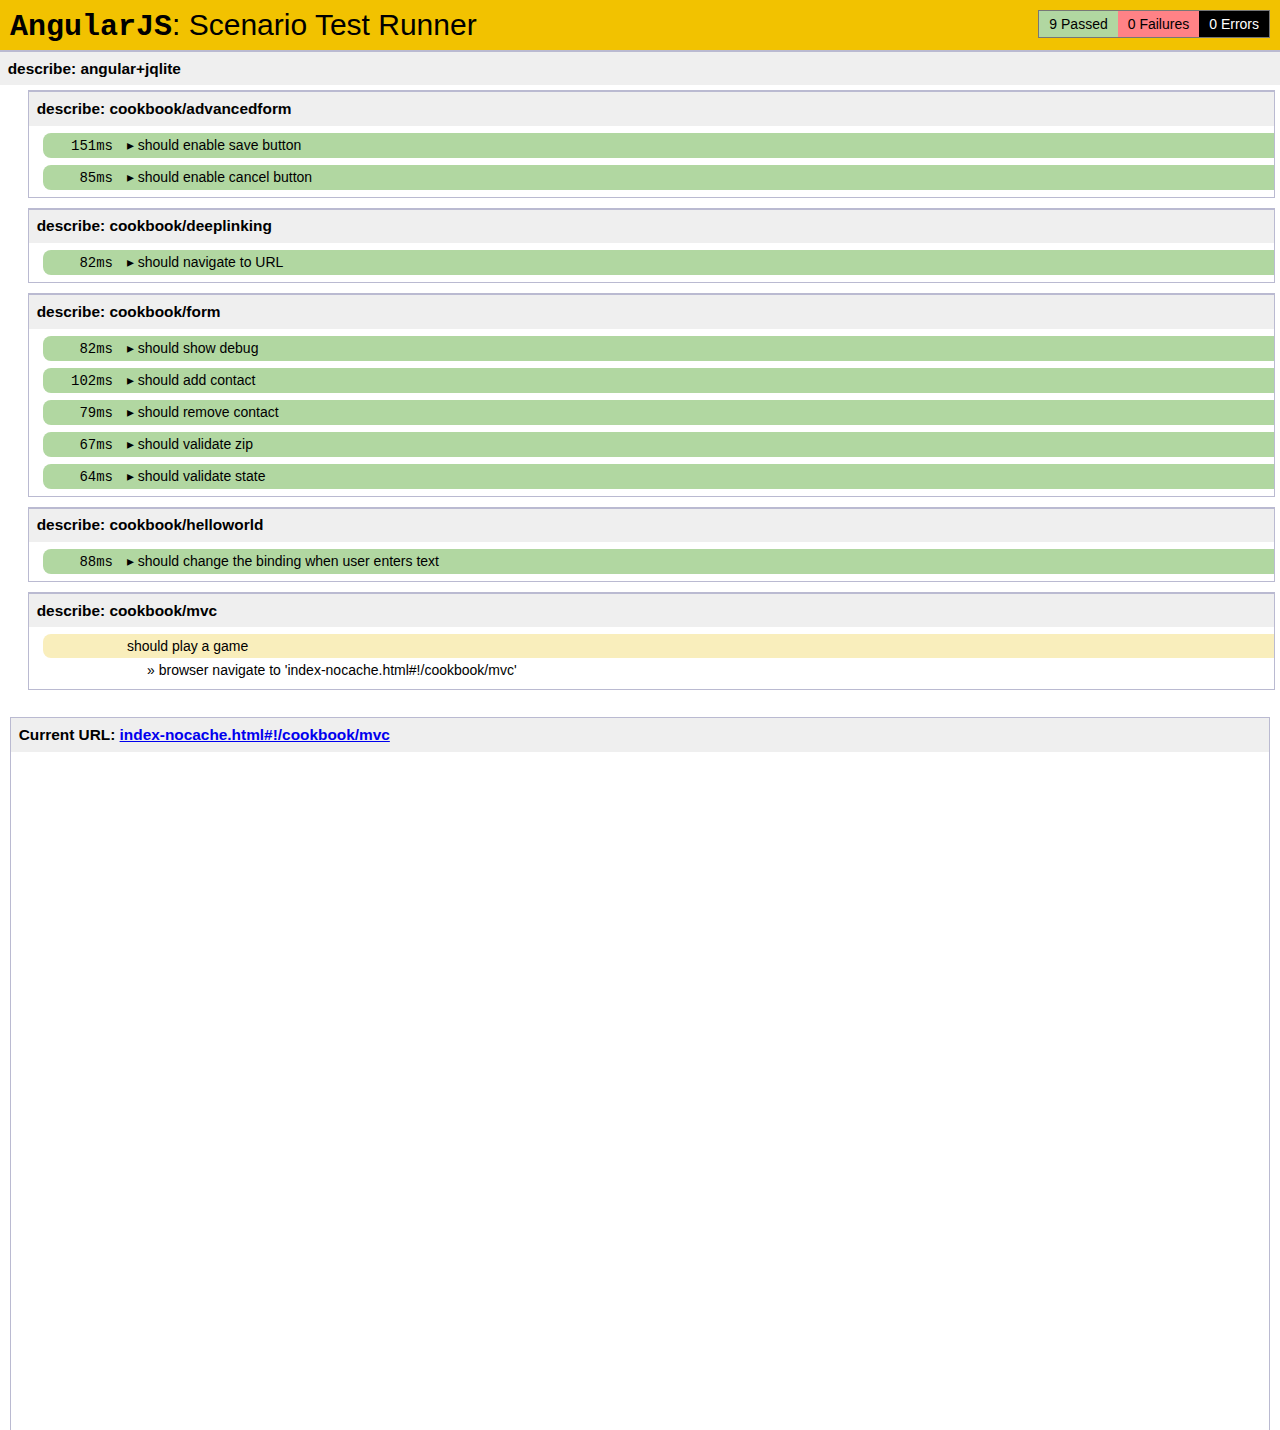
<file: LansterSquashClient-AppEngine/war/vendors/angularjs/1.0.8/docs/docs-scenario.html>
<!DOCTYPE HTML>
<html xmlns:ng="http://angularjs.org">
<head>
  <title>AngularJS Docs E2E Test Runner</title>
  <script>
    var production = location.hostname === 'docs.angularjs.org',
        headEl = document.head,
        angularVersion = {
          current: '1.0.8', // rewrite during build
          cdn: '1.0.6'
        };

    addTag('script', {src: path('angular-scenario.js')}, function() {
      addTag('script', {src: 'docs-scenario.js'}, function() {
        angular.scenario.setUpAndRun();
      });
    });

    function addTag(name, attributes, callback) {
      var el = document.createElement(name),
          attrName;

      for (attrName in attributes) {
        el.setAttribute(attrName, attributes[attrName]);
      }

      if (callback) {
        el.onload = callback;
      }

      headEl.appendChild(el);
    }


    function path(name) {
      return production
          ? 'http://code.angularjs.org/' + angularVersion.cdn + '/' + name
          : '../' + name;
    }
  </script>
</head>
<body>
</body>
</html>
</file>
